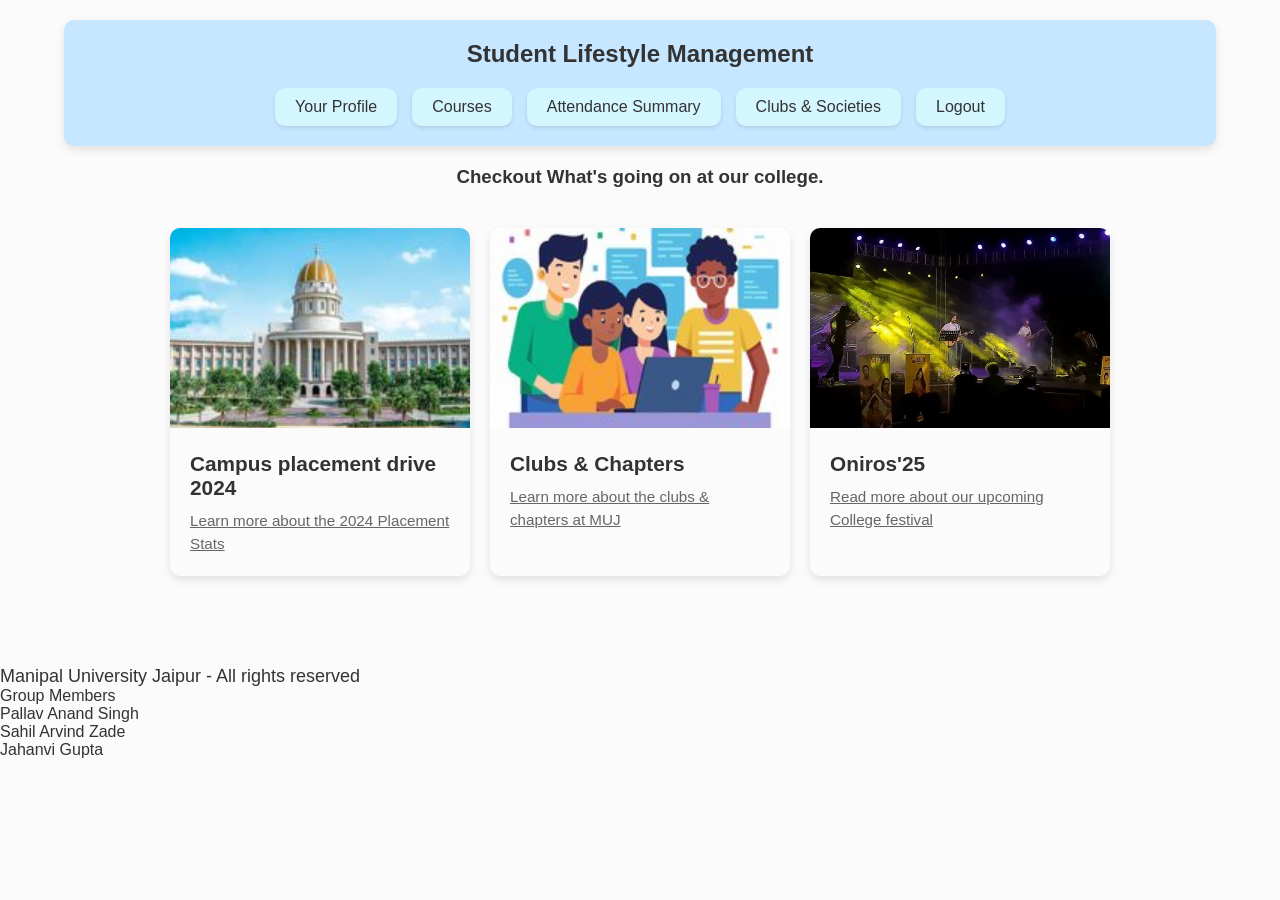
<file: index.html>
<!DOCTYPE html>
<html lang="en">

<head>
    <meta charset="UTF-8">
    <meta name="viewport" content="width=device-width, initial-scale=1.0">
    <title>SLCM</title>
    <link rel="stylesheet" href="static/styles.css">
    <link rel="preconnect" href="https://fonts.googleapis.com">
    <link rel="preconnect" href="https://fonts.gstatic.com" crossorigin>
    <link
        href="https://fonts.googleapis.com/css2?family=Barlow:ital,wght@0,100;0,200;0,300;0,400;0,500;0,600;0,700;0,800;0,900;1,100;1,200;1,300;1,400;1,500;1,600;1,700;1,800;1,900&family=Oswald:wght@200..700&family=Smooch+Sans:wght@100..900&display=swap"
        rel="stylesheet">
</head>

<body>
    <div class="header-container">
        <header>
            <h1>Student Lifestyle Management</h1>
        </header>
        <nav>
            <a href="Pages/student.html"><button type="button" class="btn btn-1">Your Profile</button></a>
            <a href="Pages/courses.html"><button type="button" class="btn btn-2">Courses</button></a>
            <a href="#"><button type="button" class="btn btn-3">Attendance Summary</button></a>
            <a href="Pages/clubs.html"><button type="button" class="btn btn-clubs">Clubs & Societies</button></a>
            <a href="#"><button type="button" class="btn btn-6">Logout</button></a>
        </nav>
    </div>
    <main>
        <h3 style="text-align: center;">Checkout What's going on at our college.</h3>
        <div class="card-deck">
            <div class="card">
                <img class="card-img-top" src="static/images/campus_resized.jpg" alt="Card image cap">
                <div class="card-body">
                    <h5 class="card-title">Campus placement drive 2024</h5>
                    <a class="card-text" href="Pages/campusplacement.html">Learn more about the 2024 Placement Stats</a>
                </div>
            </div>
            <div class="card">
                <img class="card-img-top" src="static/images/clubs (1).jpg" alt="Card image cap">
                <div class="card-body">
                    <h5 class="card-title">Clubs & Chapters</h5>
                    <a class="card-text" href="Pages/clubs.html">Learn more about the clubs & chapters at MUJ</a>
                </div>
            </div>
            <div class="card">
                <img class="card-img-top" src="static/images/oniros.jpg" alt="Card image cap">
                <div class="card-body">
                    <h5 class="card-title">Oniros'25</h5>
                    <a class="card-text" href="Pages/oniros.html">Read more about our upcoming College festival</a>
                </div>
            </div>
        </div>
        <footer class="footer" style="width: 90%; left: 5%;">
            <p style="color: #333; font-size: 18px;">Manipal University Jaipur - All rights reserved</p>
            <ul style="color: #333;">Group Members
                <li>Pallav Anand Singh</li>
                <li>Sahil Arvind Zade</li>
                <li>Jahanvi Gupta</li>
            </ul>
        </footer>
        
    </main>
</body>

</html>
</file>
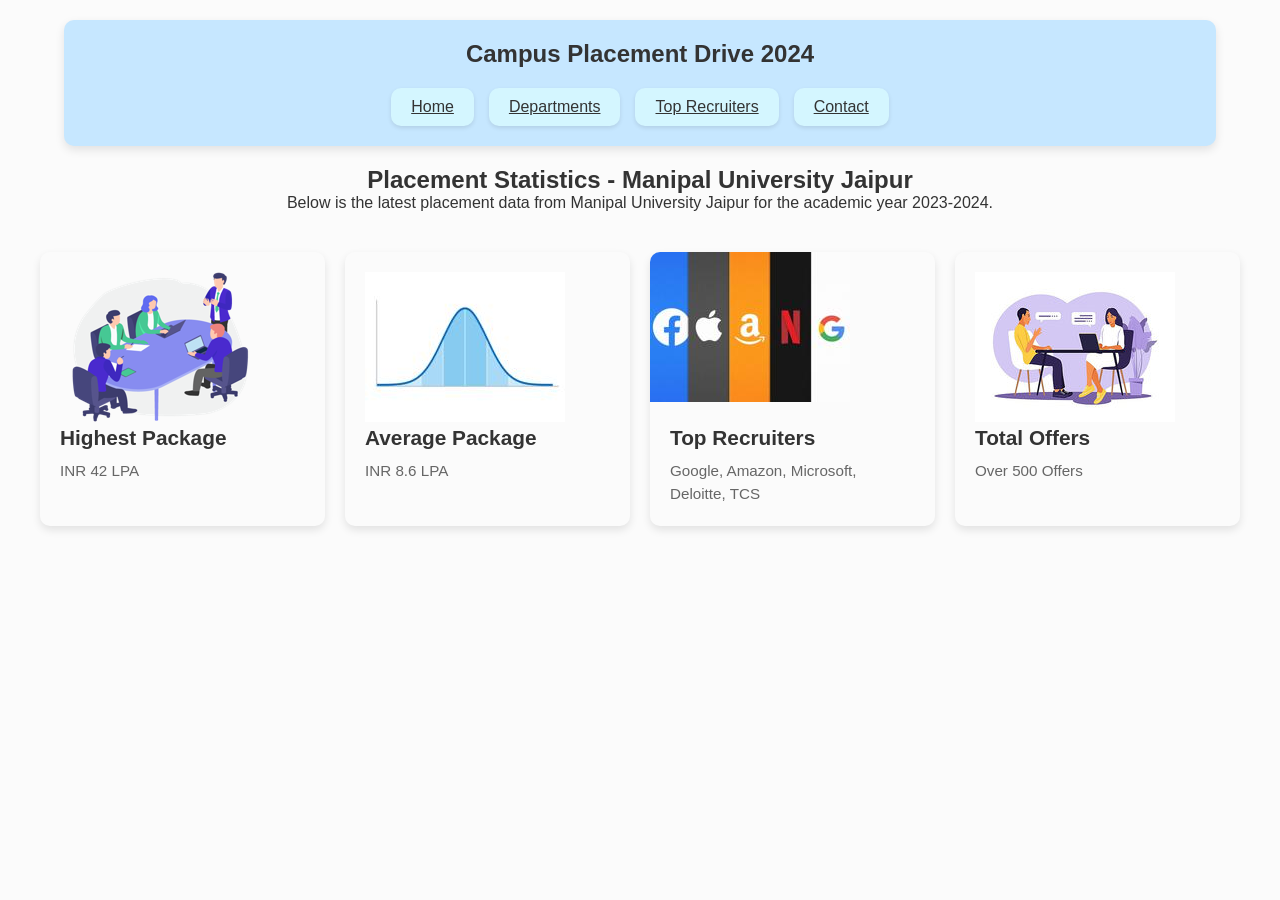
<file: Pages/campusplacement.html>
<!DOCTYPE html>
<html lang="en">
<head>
    <meta charset="UTF-8">
    <meta name="viewport" content="width=device-width, initial-scale=1.0">
    <title>Campus Placement Drive 2024 - Manipal University Jaipur</title>
    <link rel="stylesheet" href="../static/styles.css">
    <style>
        .heading{
            text-align: center;
        }
    </style>
</head>
<body>
    <div class="header-container">
        <header>
            <h1>Campus Placement Drive 2024</h1>
        </header>
        <nav>
            <a href="../index.html" class="btn">Home</a>
            <a href="#" class="btn">Departments</a>
            <a href="#" class="btn">Top Recruiters</a>
            <a href="#" class="btn">Contact</a>
        </nav>
    </div>

    <main>
        <section class="placement-info">
            <h2 class="heading">Placement Statistics - Manipal University Jaipur</h2>
            <p class="heading">Below is the latest placement data from Manipal University Jaipur for the academic year 2023-2024.</p>

            <div class="card-deck">
                <div class="card">
                    <div class="card-body">
                        <img alt="image" src="../static/images/highest_resized.png" class="card-img">
                        <h5 class="card-title">Highest Package</h5>
                        <p class="card-text">INR 42 LPA</p>
                    </div>
                </div>
                <div class="card">
                    <div class="card-body">
                        <img alt="image" src="../static/images/average_resized.jpg" class="card-img">
                        <h5 class="card-title">Average Package</h5>
                        <p class="card-text">INR 8.6 LPA</p>
                    </div>
                </div>
                <div class="card">
                    <img alt="image" src="../static/images/FAANG_resized.jpg" class="card-img">
                    <div class="card-body">
                        <h5 class="card-title">Top Recruiters</h5>
                        <p class="card-text">Google, Amazon, Microsoft, Deloitte, TCS</p>
                    </div>
                </div>
                <div class="card">
                    <div class="card-body">
                        <img alt="image" src="../static/images/offers.jpg" class="card-img">
                        <h5 class="card-title">Total Offers</h5>
                        <p class="card-text">Over 500 Offers</p>
                    </div>
                </div>
            </div>
        </section>
    </main>
</body>
</html>
</file>
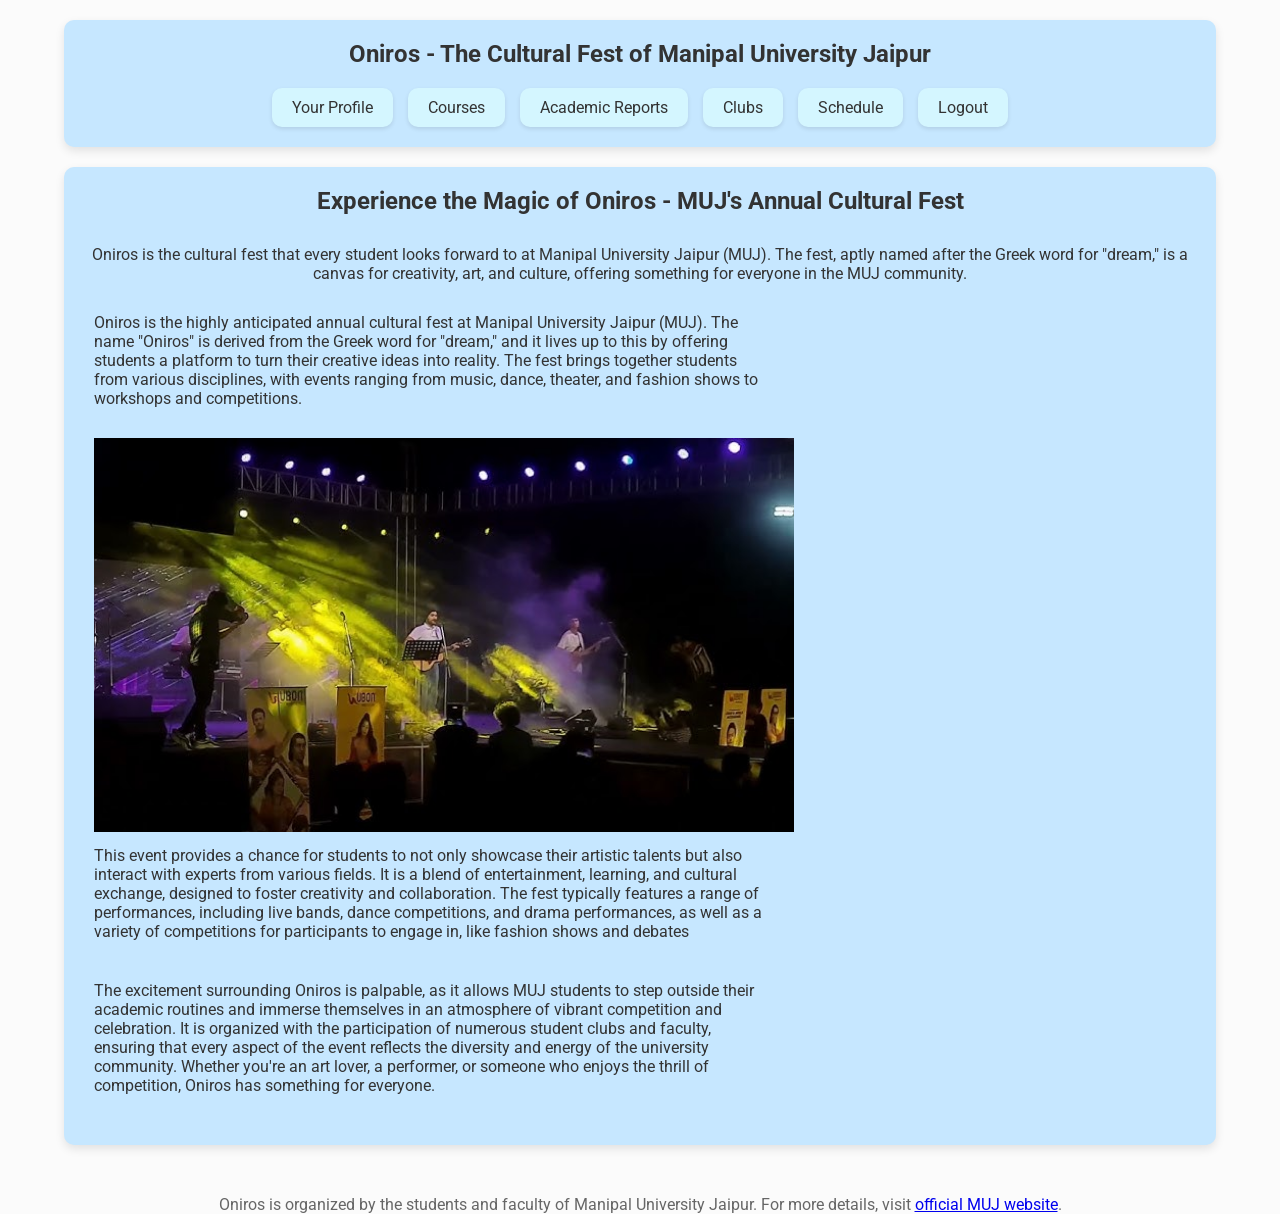
<file: Pages/oniros.html>
<!DOCTYPE html>
<html lang="en">
<head>
    <meta charset="UTF-8">
    <meta name="viewport" content="width=device-width, initial-scale=1.0">
    <title>Oniros - The Annual Cultural Fest of MUJ</title>
    <link rel="stylesheet" href="../static/styles.css">
    <link rel="preconnect" href="https://fonts.googleapis.com">
    <link rel="preconnect" href="https://fonts.gstatic.com" crossorigin>
    <link href="https://fonts.googleapis.com/css2?family=Caveat:wght@400;700&family=Doto:wght@100;900&family=Libre+Baskerville:ital,wght@0,400;0,700;1,400&family=Roboto:ital,wght@0,100;0,300;0,400;0,500;0,700;0,900;1,100;1,300;1,400;1,500;1,700;1,900&display=swap" rel="stylesheet">
</head>
<body>
  <div class="header-container">
      <header>
          <h1>Oniros - The Cultural Fest of Manipal University Jaipur</h1>
      </header>
      <nav>
          <button type="button" class="btn btn-1">Your Profile</button>
          <button type="button" class="btn btn-2">Courses</button>
          <button type="button" class="btn btn-3">Academic Reports</button>
          <a href="Webpages/clubs.html"><button type="button" class="btn btn-clubs">Clubs</button></a>
          <button type="button" class="btn btn-5">Schedule</button>
          <button type="button" class="btn btn-6">Logout</button>
      </nav>
  </div>
  <div class="header-container">
    <main>
        <h2 style="text-align: center;">Experience the Magic of Oniros - MUJ's Annual Cultural Fest</h2>
        <p style="text-align: center; padding-top:30px;">Oniros is the cultural fest that every student looks forward to at Manipal University Jaipur (MUJ). The fest, aptly named after the Greek word for "dream," is a canvas for creativity, art, and culture, offering something for everyone in the MUJ community.</p>
        <div>
            <p style="padding: 30px 10px;width: 700px;">Oniros is the highly anticipated annual cultural fest at Manipal University Jaipur (MUJ). The name "Oniros" is derived from the Greek word for "dream," and it lives up to this by offering students a platform to turn their creative ideas into reality. The fest brings together students from various disciplines, with events ranging from music, dance, theater, and fashion shows to workshops and competitions.</p>
            <img src="../static/images/oniros.jpg" alt="college fest" style="margin-left:10px;display: inline-block; width: 700px;" >
            <p style=" padding: 10px; width:700px">This event provides a chance for students to not only showcase their artistic talents but also interact with experts from various fields. It is a blend of entertainment, learning, and cultural exchange, designed to foster creativity and collaboration. The fest typically features a range of performances, including live bands, dance competitions, and drama performances, as well as a variety of competitions for participants to engage in, like fashion shows and debates​</p>
            <p style="padding: 30px 10px;width:700px">The excitement surrounding Oniros is palpable, as it allows MUJ students to step outside their academic routines and immerse themselves in an atmosphere of vibrant competition and celebration. It is organized with the participation of numerous student clubs and faculty, ensuring that every aspect of the event reflects the diversity and energy of the university community. Whether you're an art lover, a performer, or someone who enjoys the thrill of competition, Oniros has something for everyone.</p>
        </div>
      </main>
  </div>
  <footer>
    <p style="text-align: center; color: #666; clear:left">Oniros is organized by the students and faculty of Manipal University Jaipur. For more details, visit <a href="https://www.manipal.edu/muj.html" target="_blank">official MUJ website</a>.</p>
  </footer>
</body>
</html>
</file>
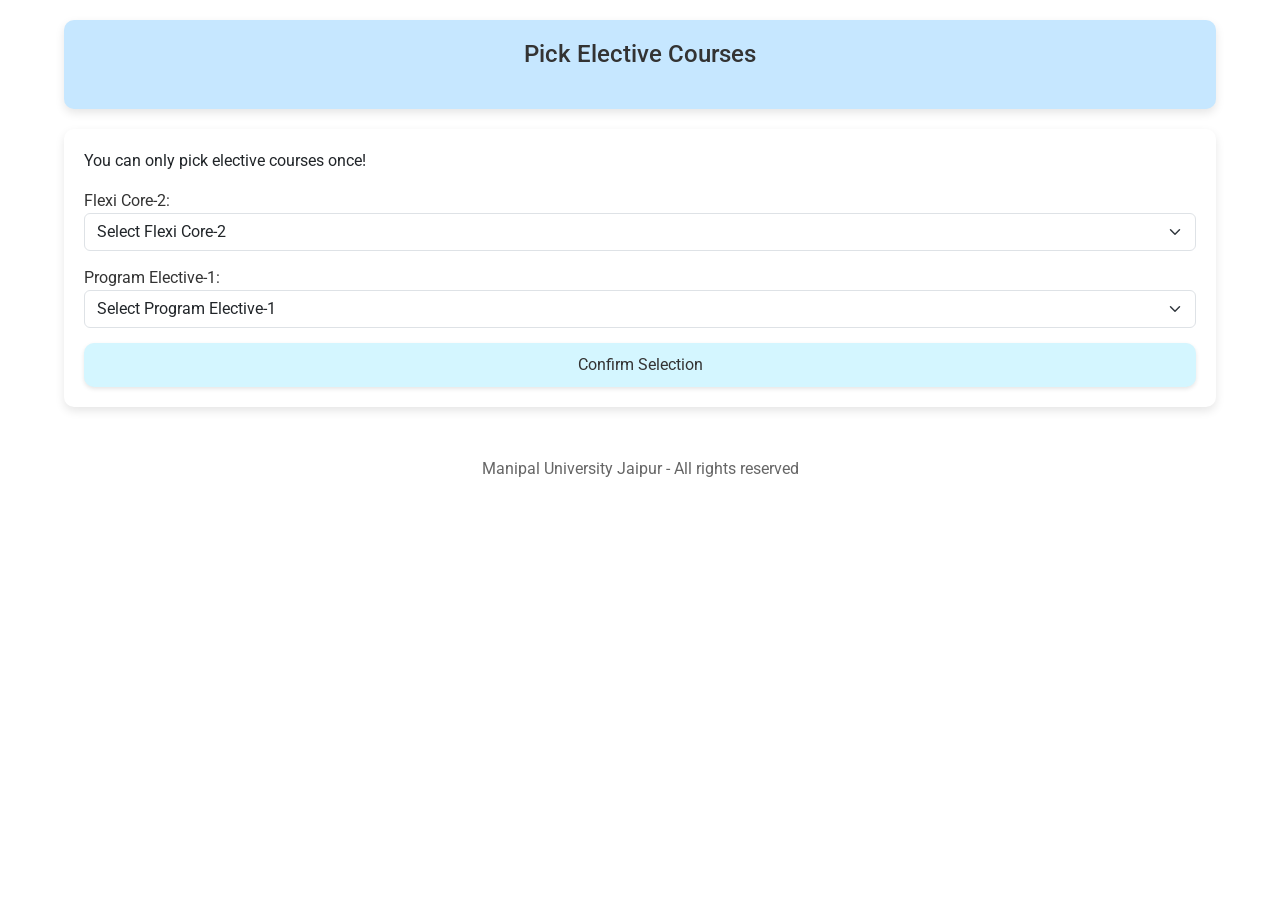
<file: Pages/pick_elective_courses.html>
<!DOCTYPE html>
<html lang="en">

<head>
    <meta charset="UTF-8">
    <meta name="viewport" content="width=device-width, initial-scale=1.0">
    <title>Register - Manipal University Jaipur</title>
    <link rel="stylesheet" href="../static/styles.css">
    <link rel="stylesheet" href="../static/bootstrap/css/bootstrap.min.css">
    <link rel="preconnect" href="https://fonts.googleapis.com">
    <link rel="preconnect" href="https://fonts.gstatic.com" crossorigin>
    <link
        href="https://fonts.googleapis.com/css2?family=Caveat:wght@400;700&family=Roboto:ital,wght@0,100;0,300;0,400;0,500;0,700;0,900&display=swap"
        rel="stylesheet">
</head>

<body>
    <div class="header-container">
        <header>
            <h1>Pick Elective Courses</h1>
        </header>
    </div>
    <main>
        <div class="body-centered-div">
            <p>
                You can only pick elective courses once!
            </p>
            <form action="/pick_elective_courses" method="post" class="login-form">
                <div class="form-group">
                    <label for="flexi_core_2">Flexi Core-2:</label>
                    <select class="form-select" id="flexi_core_2" name="flexi_core_2" aria-label="Select Flexi Core-2">
                        <option selected disabled>Select Flexi Core-2</option>
                        <option value="INT2220,Data Communication,Flexi Core-2">Data Communication</option>
                        <option value="INT2221,Modern Web Technologies,Flexi Core-2">Modern Web Technologies</option>
                    </select>
                </div>
                <div class="form-group">
                    <label for="program_elective_1">Program Elective-1:</label>
                    <select class="form-select" id="program_elective_1" name="program_elective_1" aria-label="Select Program Elective-1">
                        <option selected disabled>Select Program Elective-1</option>
                        <option value="INT2240,Computer Organization & Microprocessor,Program Elective-1">Computer Organization & Microprocessor</option>
                        <option value="INT2241,IoT Fundamentals,Program Elective-1">IoT Fundamentals</option>
                        <option value="INT2242,Python Programming,Program Elective-1">Python Programming</option>
                    </select>
                </div>
                <button type="submit" class="btn-pages">Confirm Selection</button>
            </form>
        </div>
    </main>
    <footer>
        <p style="text-align: center; color: #666;">Manipal University Jaipur - All rights reserved</p>
    </footer>
</body>

</html>
</file>
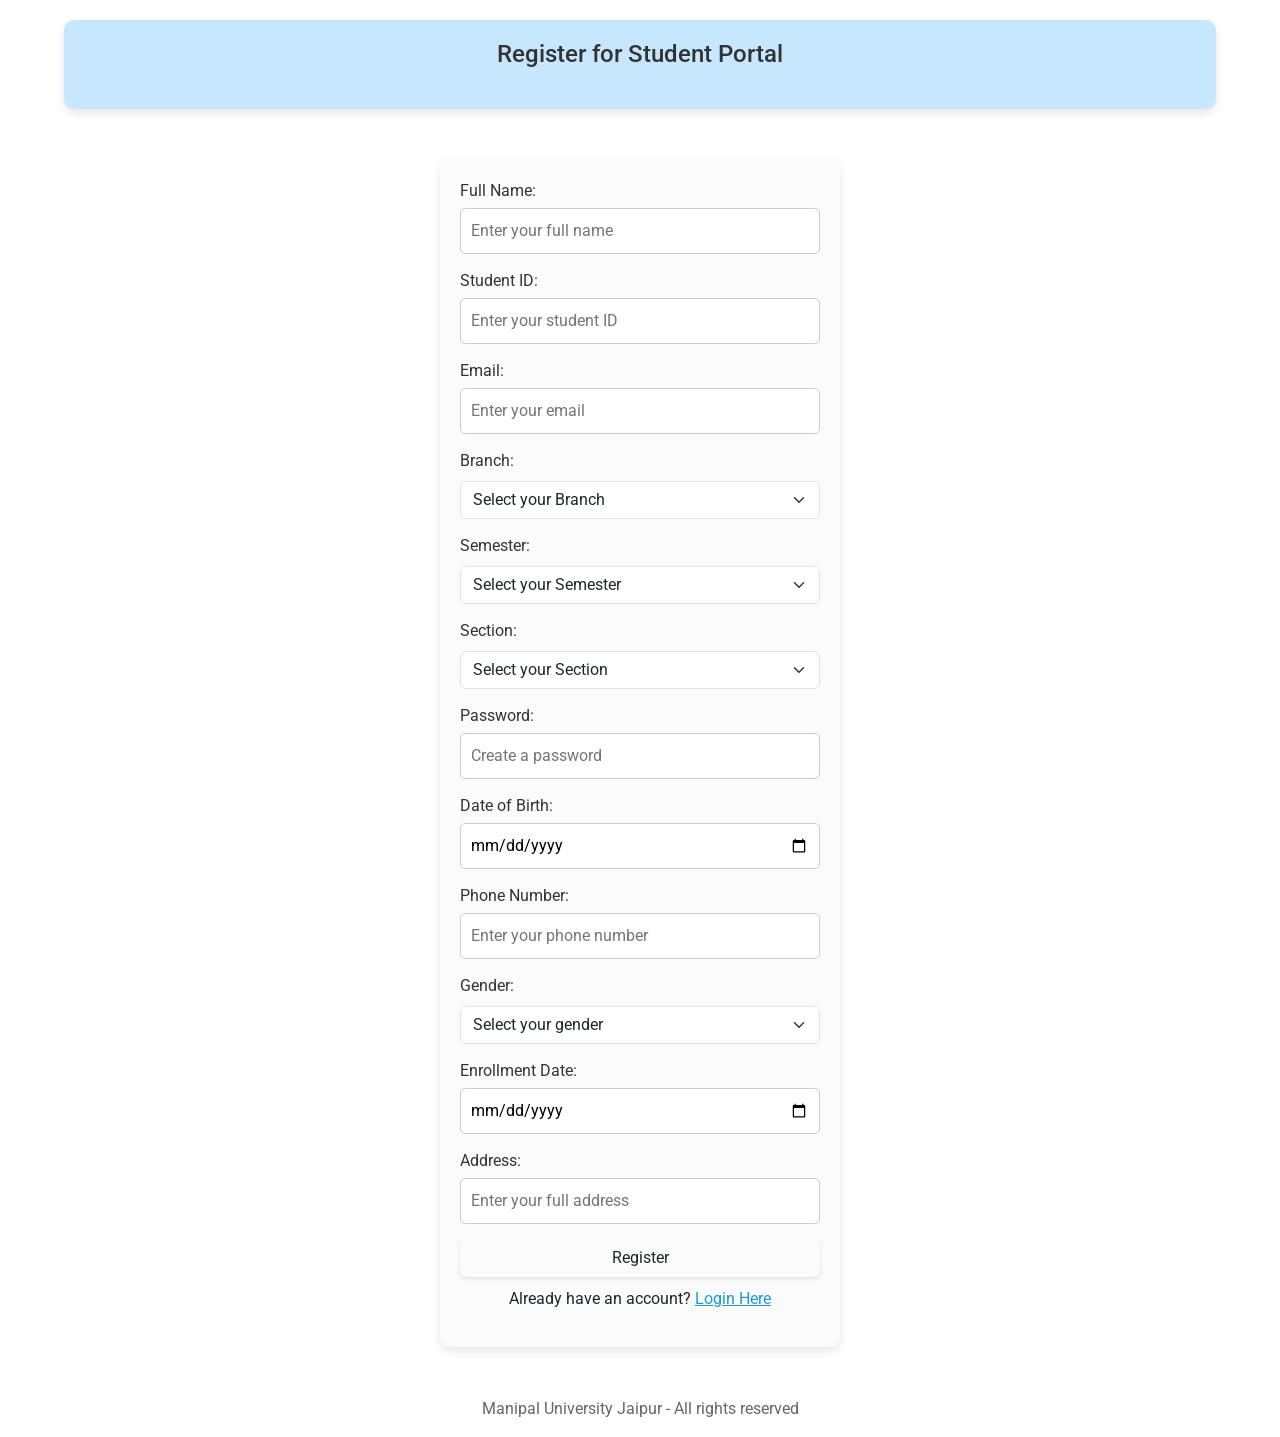
<file: Pages/register.html>
<!DOCTYPE html>
<html lang="en">

<head>
    <meta charset="UTF-8">
    <meta name="viewport" content="width=device-width, initial-scale=1.0">
    <title>Register - Manipal University Jaipur</title>
    <link rel="stylesheet" href="../static/styles.css">
    <link rel="stylesheet" href="../static/bootstrap/css/bootstrap.min.css">
    <link rel="preconnect" href="https://fonts.googleapis.com">
    <link rel="preconnect" href="https://fonts.gstatic.com" crossorigin>
    <link
        href="https://fonts.googleapis.com/css2?family=Caveat:wght@400;700&family=Roboto:ital,wght@0,100;0,300;0,400;0,500;0,700;0,900&display=swap"
        rel="stylesheet">
</head>

<body>
    <div class="header-container">
        <header>
            <h1>Register for Student Portal</h1>
        </header>
    </div>
    <main>
        <div class="login-container">
            <form action="/register" method="post" class="login-form">
                <div class="form-group">
                    <label for="name">Full Name:</label>
                    <input type="text" id="name" name="name" placeholder="Enter your full name" required>
                </div>
                <div class="form-group">
                    <label for="sid">Student ID:</label>
                    <input type="text" id="sid" name="sid" placeholder="Enter your student ID" required>
                </div>
                <div class="form-group">
                    <label for="email">Email:</label>
                    <input type="email" id="email" name="email" placeholder="Enter your email" required>
                </div>
                <div class="form-group">
                    <label for="branch" class="form-label">Branch:</label>
                    <select id="branch" name="branch" class="form-select" required aria-label="Select your branch">
                        <option selected disabled>Select your Branch</option>
                        <option value="Information Technology">Information Technology</option>
                        <option value="Computer Science and Engineering">Computer Science and Engineering</option>
                    </select>
                </div>

                <div class="form-group">
                    <label for="semester" class="form-label">Semester:</label>
                    <select id="semester" name="semester" class="form-select" required
                        aria-label="Select your semester">
                        <option selected disabled>Select your Semester</option>
                        <option value="1">1</option>
                        <option value="2">2</option>
                        <option value="3">3</option>
                        <option value="4">4</option>
                        <option value="5">5</option>
                        <option value="6">6</option>
                        <option value="7">7</option>
                        <option value="8">8</option>
                    </select>
                </div>

                <div class="form-group">
                    <label for="section" class="form-label">Section:</label>
                    <select id="section" name="section" class="form-select" required aria-label="Select your section">
                        <option selected disabled>Select your Section</option>
                        <option value="A">A</option>
                        <option value="B">B</option>
                        <option value="C">C</option>
                        <option value="D">D</option>
                    </select>
                </div>

                <div class="form-group">
                    <label for="password">Password:</label>
                    <input type="password" id="password" name="password" placeholder="Create a password" required>
                </div>
                <div class="form-group">
                    <label for="dob">Date of Birth:</label>
                    <input type="date" id="dob" name="dob">
                </div>
                <div class="form-group">
                    <label for="phone_number">Phone Number:</label>
                    <input type="text" id="phone_number" name="phone_number" placeholder="Enter your phone number"
                        required>
                </div>
                <div class="form-group">
                    <label for="gender" class="form-label">Gender:</label>
                    <select class="form-select" id="gender" name="gender" required aria-label="Select your gender">
                        <option selected disabled>Select your gender</option>
                        <option value="Male">Male</option>
                        <option value="Female">Female</option>
                        <option value="Other">Other</option>
                    </select>
                </div>
                <div class="form-group">
                    <label for="enrollment_date">Enrollment Date:</label>
                    <input type="date" id="enrollment_date" name="enrollment_date" required>
                </div>
                <div class="form-group">
                    <label for="address">Address:</label>
                    <input type="text" id="address" name="address" placeholder="Enter your full address" required>
                </div>
                <button type="submit" class="btn btn-login">Register</button>
                <p style="text-align: center; margin-top: 10px;">
                    Already have an account? <a href="/login" style="color: #1B99D4;">Login Here</a>
                </p>
            </form>
        </div>
    </main>
    <footer>
        <p style="text-align: center; color: #666;">Manipal University Jaipur - All rights reserved</p>
    </footer>
</body>

</html>
</file>
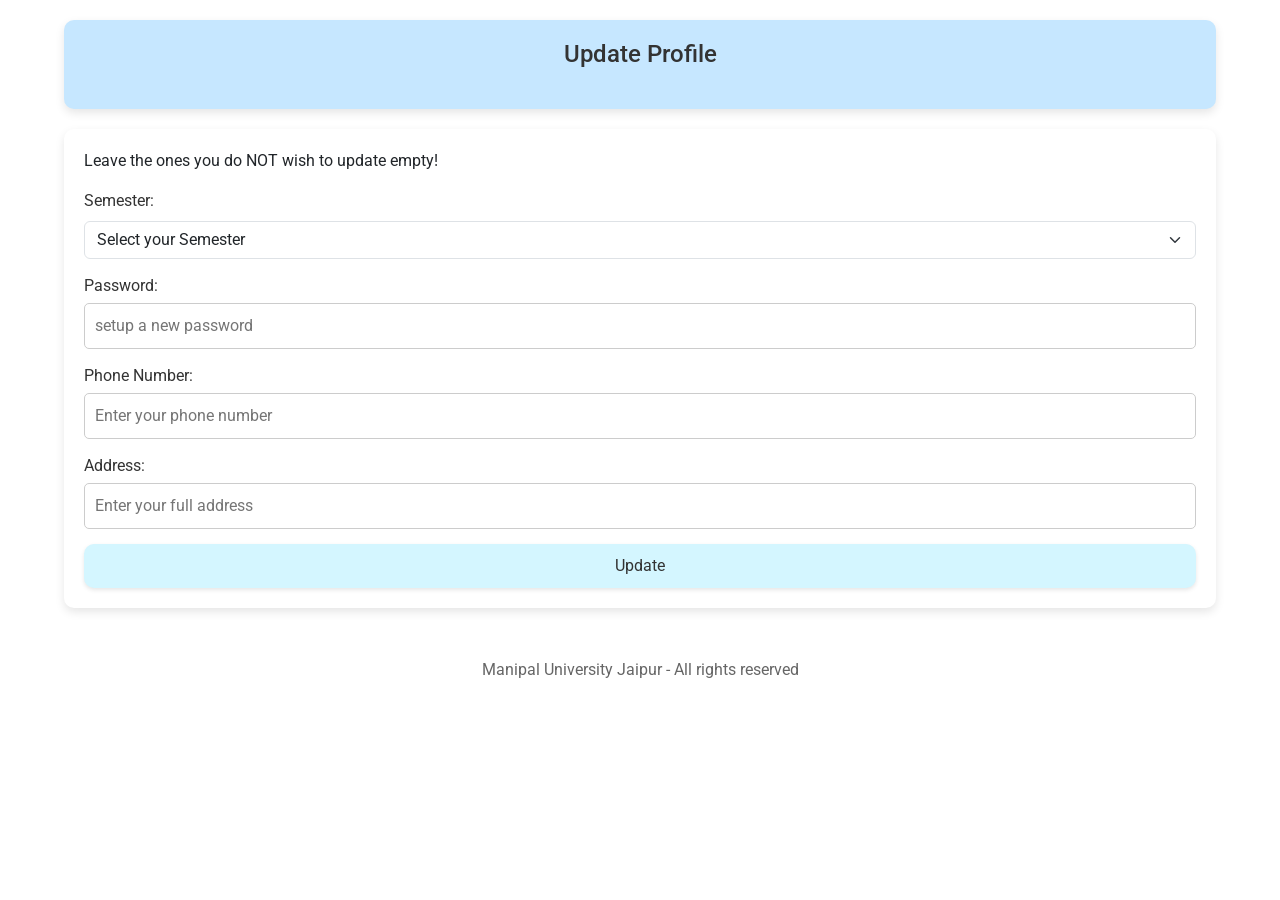
<file: Pages/update_profile.html>
<!DOCTYPE html>
<html lang="en">

<head>
    <meta charset="UTF-8">
    <meta name="viewport" content="width=device-width, initial-scale=1.0">
    <title>Register - Manipal University Jaipur</title>
    <link rel="stylesheet" href="../static/styles.css">
    <link rel="stylesheet" href="../static/bootstrap/css/bootstrap.min.css">
    <link rel="preconnect" href="https://fonts.googleapis.com">
    <link rel="preconnect" href="https://fonts.gstatic.com" crossorigin>
    <link
        href="https://fonts.googleapis.com/css2?family=Caveat:wght@400;700&family=Roboto:ital,wght@0,100;0,300;0,400;0,500;0,700;0,900&display=swap"
        rel="stylesheet">
</head>

<body>
    <div class="header-container">
        <header>
            <h1>Update Profile</h1>
        </header>
    </div>
    <main>
        <div class="body-centered-div">
            <p>
                Leave the ones you do NOT wish to update empty!
            </p>
            <form action="/update_profile" method="post" class="login-form">
                <div class="form-group">
                    <label for="semester" class="form-label">Semester:</label>
                    <select class="form-select" id="semester" name="semester" aria-label="Select your semester">
                        <option selected disabled>Select your Semester</option>
                        <option value="1">1</option>
                        <option value="2">2</option>
                        <option value="3">3</option>
                        <option value="4">4</option>
                        <option value="5">5</option>
                        <option value="6">6</option>
                        <option value="7">7</option>
                        <option value="8">8</option>
                    </select>
                </div>
                <div class="form-group">
                    <label for="password">Password:</label>
                    <input type="password" id="password" name="password" placeholder="setup a new password">
                </div>
                <div class="form-group">
                    <label for="phone_number">Phone Number:</label>
                    <input type="text" id="phone_number" name="phone_number" placeholder="Enter your phone number">
                </div>
                <div class="form-group">
                    <label for="address">Address:</label>
                    <input type="text" id="address" name="address" placeholder="Enter your full address">
                </div>
                <button type="submit" class="btn-pages">Update</button>
            </form>
        </div>
    </main>
    <footer>
        <p style="text-align: center; color: #666;">Manipal University Jaipur - All rights reserved</p>
    </footer>
</body>

</html>
</file>
<file: static/styles.css>
/* Global styles */
* {
    margin: 0;
    padding: 0;
    box-sizing: border-box;
    font-family: 'Roboto', sans-serif;
}

body {
    background-color: #FBFBFB;
    color: #333;
}

/* Header Container */
.header-container {
    background-color: #C6E7FF;
    padding: 20px;
    margin: 20px auto;
    border-radius: 10px;
    width: 90%;
    max-width: 95vw;
    box-shadow: 0 4px 10px rgba(0, 0, 0, 0.1);
}

header {
    text-align: center;
    margin-bottom: 20px;
}

header h1 {
    color: #333;
    font-size: 1.5em;
}

/* Navigation Styles */
nav {
    display: flex;
    justify-content: center;
    gap: 15px;
    flex-wrap: wrap;
}

.btn {
    background-color: #D4F6FF;
    color: #333;
    border: none;
    padding: 10px 20px;
    border-radius: 10px;
    cursor: pointer;
    transition: all 0.3s;
    font-size: 1em;
    box-shadow: 0 2px 4px rgba(0, 0, 0, 0.1);
}

.btn:hover {
    background-color: #FFDDDD;
    cursor:hand2;
}

.btn-pages {
    background-color: #d4f6ff;
    color: #333;
    border: none;
    padding: 10px 20px;
    border-radius: 10px;
    cursor: pointer;
    transition: all 0.3s;
    font-size: 1em;
    box-shadow: 0 2px 4px rgba(0, 0, 0, 0.1);
}

.btn-pages:hover {
    background-color: #FFDDDD;
    cursor:hand2;
}

/* Card Deck */
.card-deck {
    display: flex;
    justify-content: center;
    gap: 20px;
    padding: 40px;
}

.card {
    border-radius: 10px;
    box-shadow: 0 4px 8px rgba(0, 0, 0, 0.1);
    width: 300px;
    overflow: hidden;
    transition: transform 0.3s;
}

.card:hover {
    transform: translateY(-5px);
}

.card-img-top {
    width: 100%;
    height: 200px;
    object-fit: cover;
}

.card-body {
    padding: 20px;
}

.card-title {
    color: #333;
    font-size: 1.3em;
    margin-bottom: 10px;
}

.card-text {
    color: #666;
    font-size: 0.95em;
    line-height: 1.5;
}

.card-text small {
    color: #999;
}

.card-img {
    height: 150px;
    width: 200px;
}

/* Login Page Styles */
.login-container {
    max-width: 400px;
    margin: 50px auto;
    background-color: #FBFBFB;
    padding: 20px;
    border-radius: 10px;
    box-shadow: 0 4px 10px rgba(0, 0, 0, 0.1);
}

.login-form {
    display: flex;
    flex-direction: column;
}

.form-group {
    margin-bottom: 15px;
}

.form-group label {
    font-family: 'Roboto', sans-serif;
    color: #333;
    font-size: 1em;
}

.form-group input {
    padding: 10px;
    font-size: 1em;
    border: 1px solid #ccc;
    border-radius: 5px;
    width: 100%;
    margin-top: 5px;
}

.btn-login {
    background-color: #C6E7FF;
    color: #333;
    border: none;
    padding: 10px;
    border-radius: 20px;
    cursor: pointer;
    transition: all 0.3s;
    font-size: 1.1em;
    box-shadow: 0 2px 4px rgba(0, 0, 0, 0.1);
}

.btn-login:hover {
    background-color: #FFDDDD;
}

.body-centered-div {
    padding: 20px;
    margin: 20px auto;
    border-radius: 10px;
    width: 90%;
    max-width: 95vw;
    box-shadow: 0 4px 10px rgba(0, 0, 0, 0.1);
}

footer {
    margin-top: 50px;
}

/* Responsive Design */
@media (max-width: 768px) {
    .card-deck {
        flex-direction: column;
        align-items: center;
    }

    nav {
        gap: 10px;
    }
}
</file>
